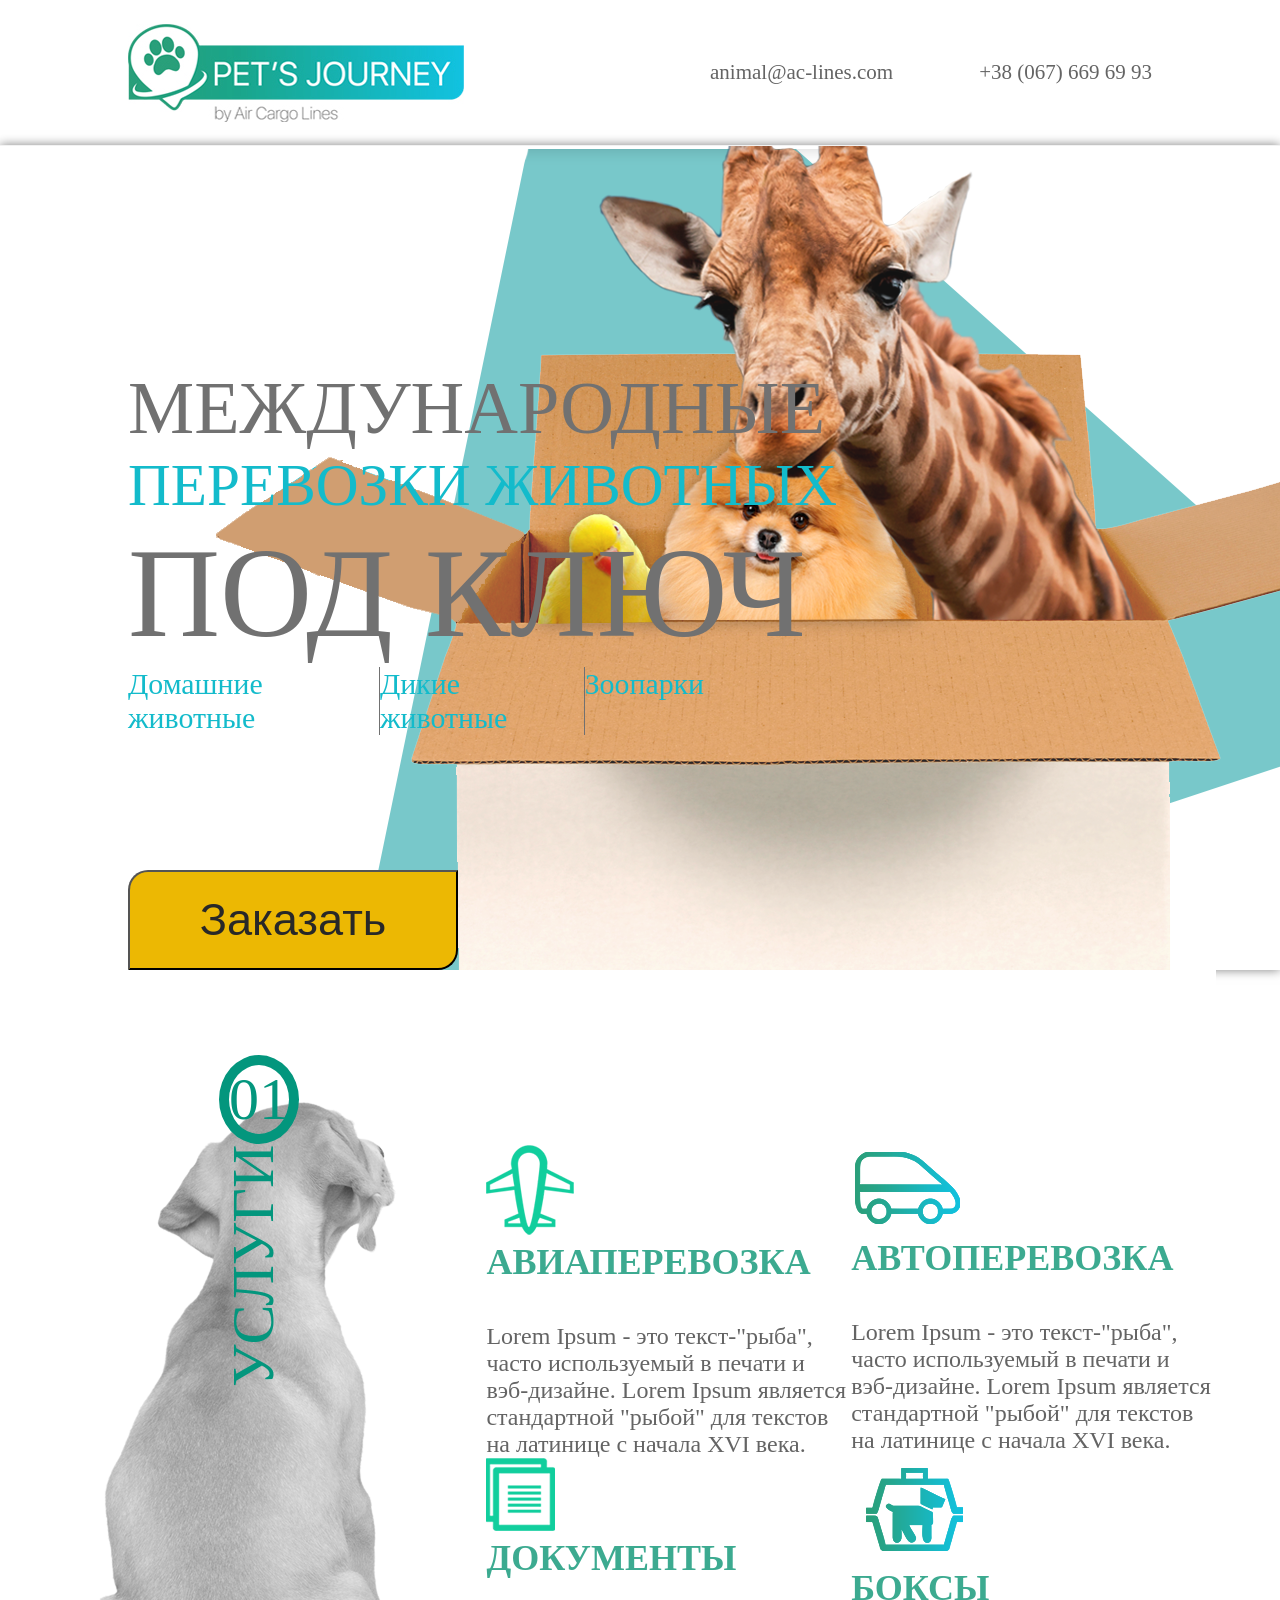
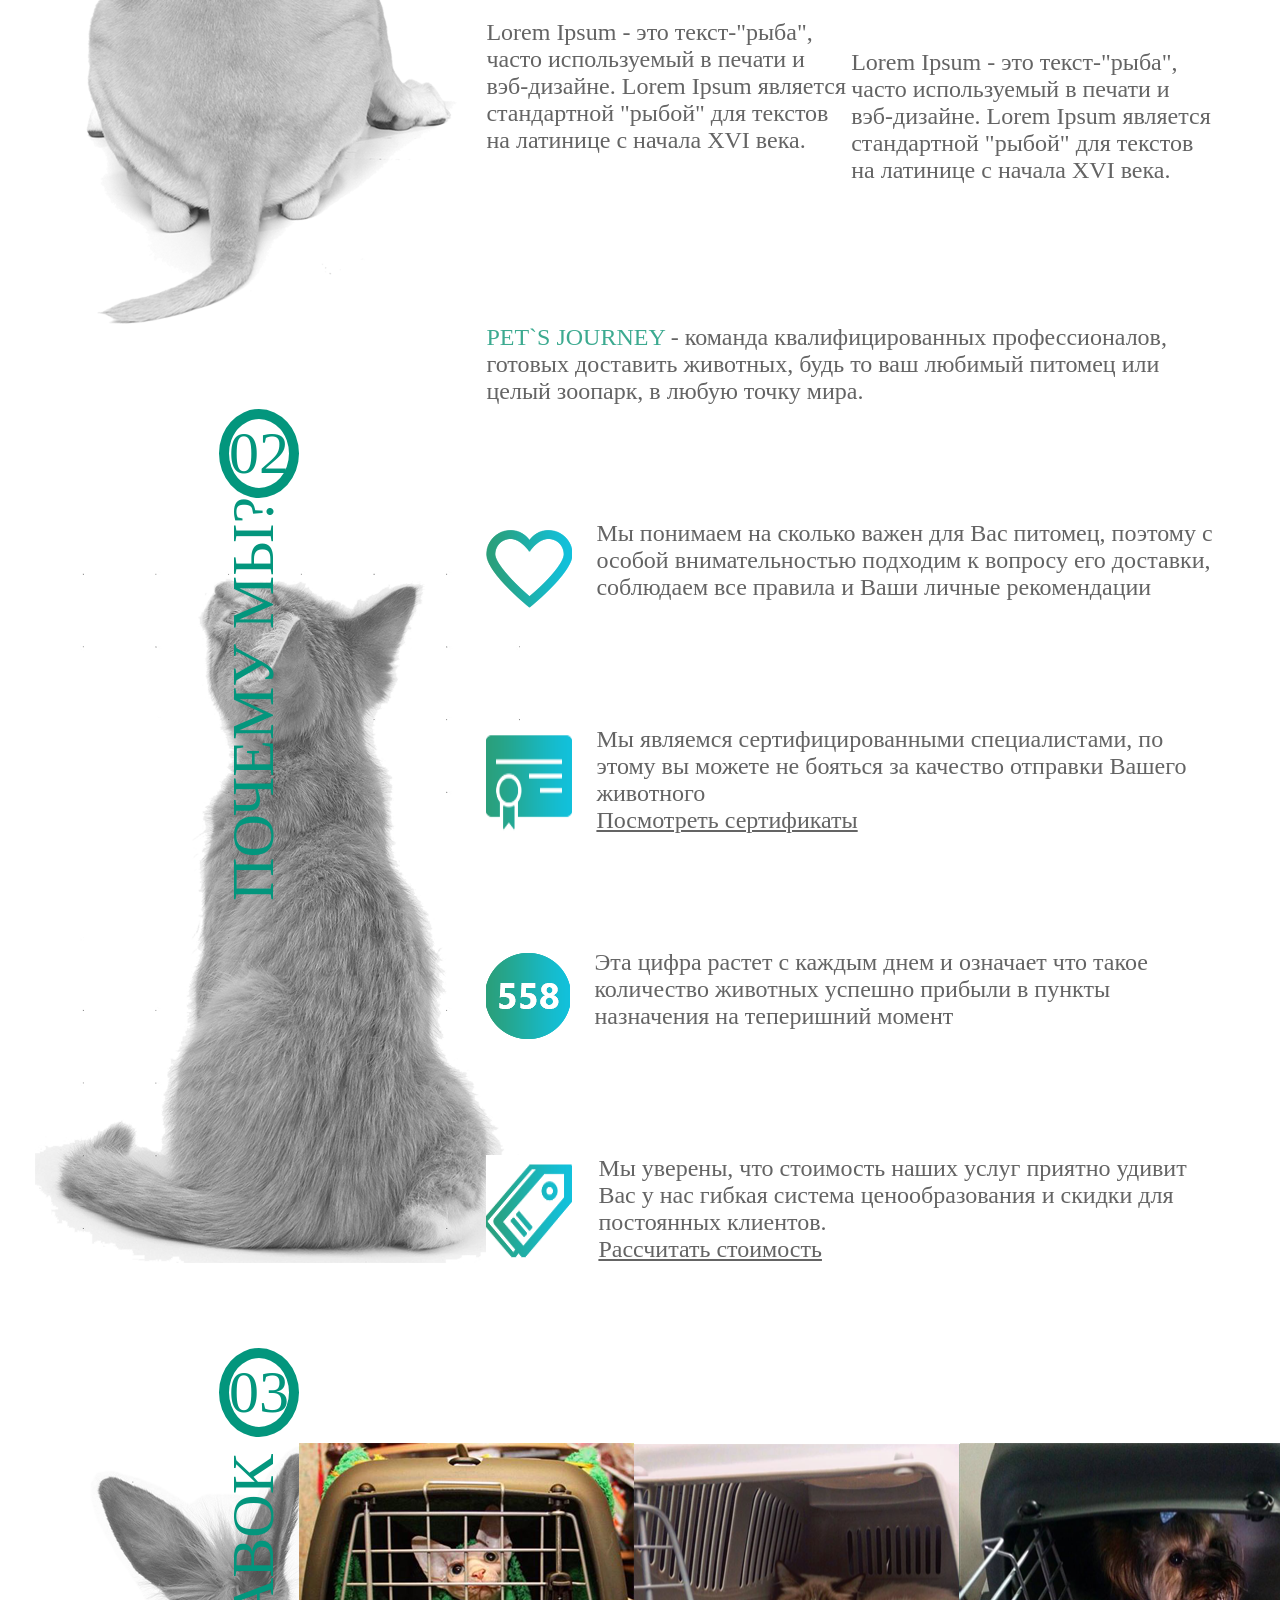
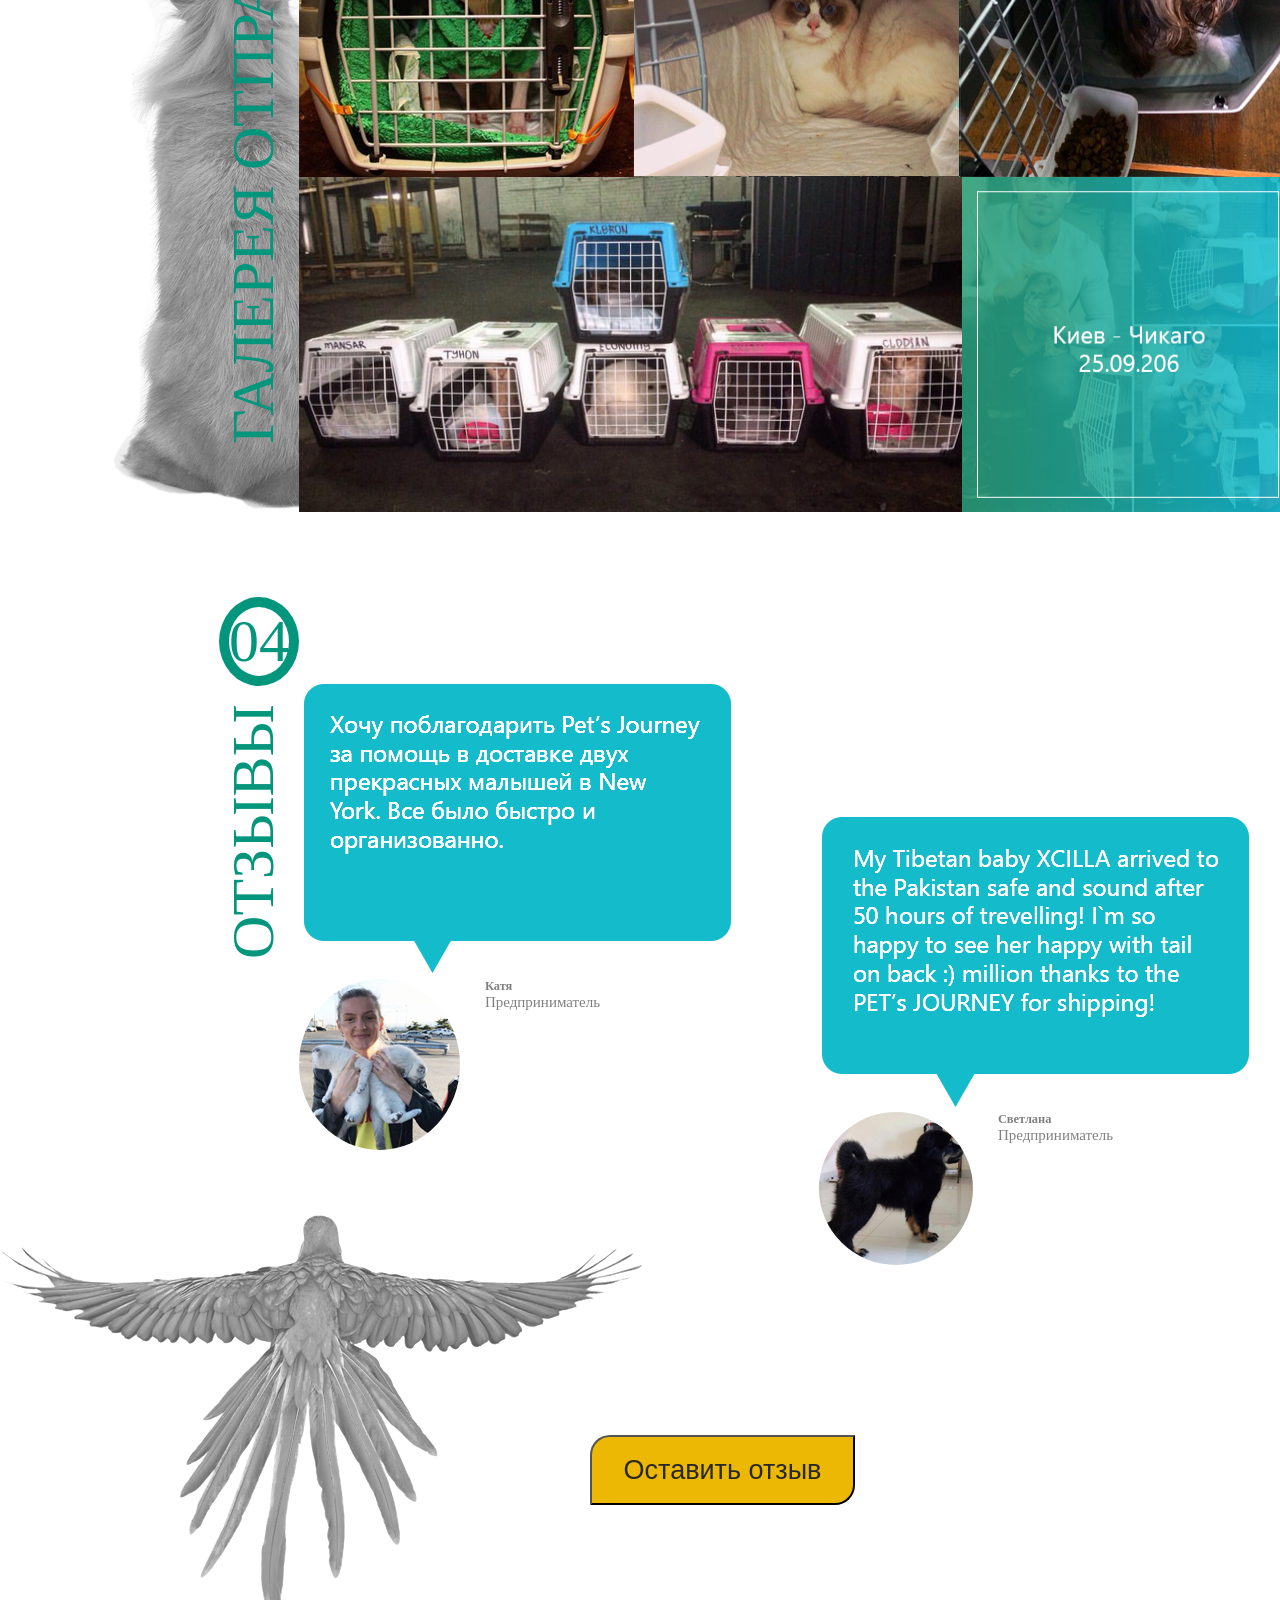
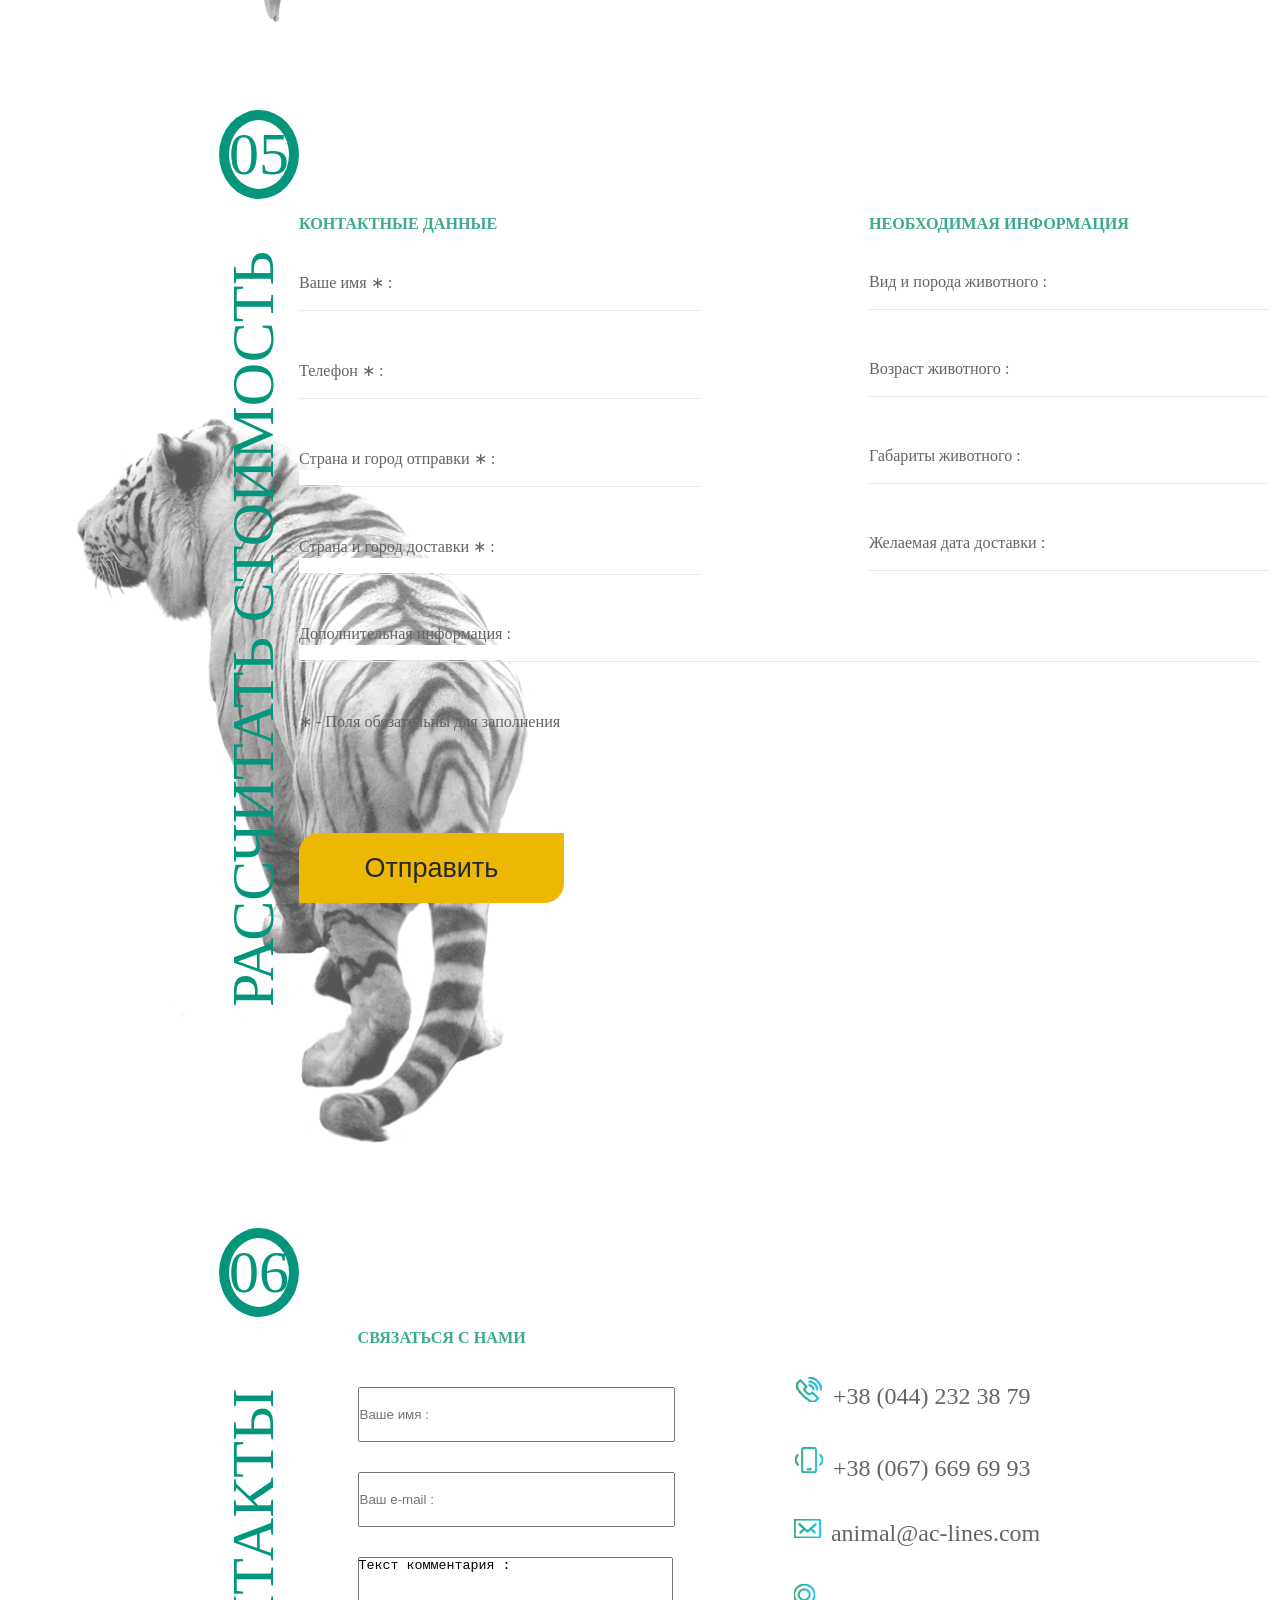
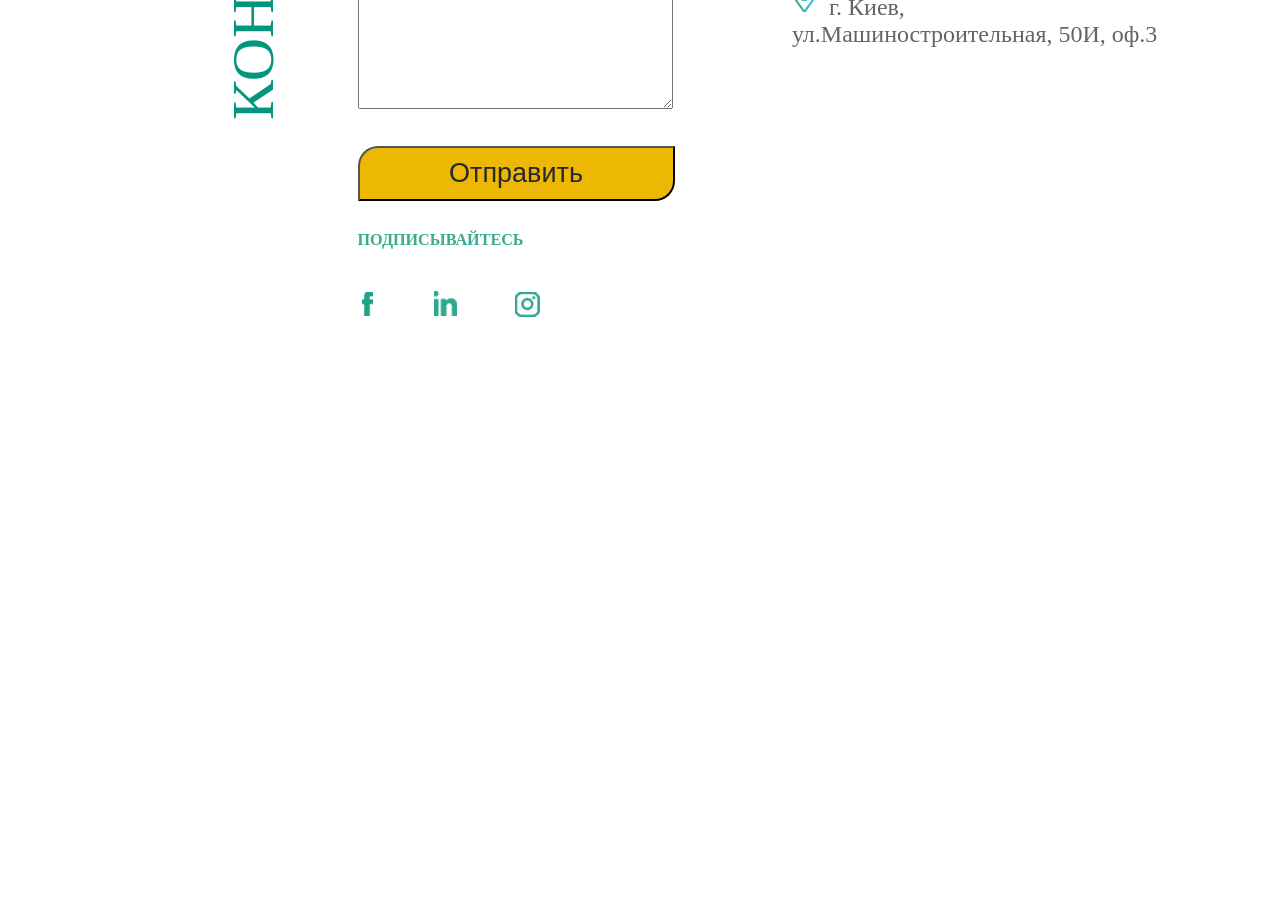
<file: index.html>
<!DOCTYPE html>
<html lang="en">
<head>
    <link rel="stylesheet" href="style.css">
    <meta charset="UTF-8">
    <meta name="viewport" content="width=device-width, initial-scale=1.0">
    <meta http-equiv="X-UA-Compatible" content="ie=edge">
    <title>Макетзоомагазина2</title>
</head>
<body>
     <!--wrapper -->
    <div class="wrapper">
        <div class="header">
            <img src="img/logo.jpg" alt="">
            <div class="email_phone">
                <p>animal@ac-lines.com</p>
                <p>+38 (067) 669 69 93</p>
            </div>
        </div>
         <!--blok1 -->
         <div class="block1">
            <div class="wrapperblock1 wrapperblock"> 
                <div class="text">
                    <span class="stroka1">МЕЖДУНАРОДНЫЕ</span>
                    <span class="stroka2">ПЕРЕВОЗКИ ЖИВОТНЫХ</span>
                    <span class="stroka3">ПОД КЛЮЧ</span>
                    <div class="vid">
                        <p class="p1">Домашние животные</p>
                        <p class="p1">Дикие животные</p>
                        <p>Зоопарки</p>
                    </div>
                    <a href="#"><button>Заказать</button> </a>
                </div>
            
              </div>
         </div>
          <!--blok2 -->
          <div class="block2 block">
              <div class="wrapperblock2 wrapperblock"> 
                    <div class="number">
                        <div class="numeral">
                            01
                        </div>
                        <div class="numeral_text">
                            УСЛУГИ
                        </div>
                    </div>
                    <div class="punkts">
                <div class="perevozka">
                    <div class="avia">
                        <img src="img/avia.png" alt="">
                        <h3>АВИАПЕРЕВОЗКА </h3>
                        <p>Lorem Ipsum - это текст-"рыба", часто используемый в печати и вэб-дизайне. Lorem Ipsum является стандартной "рыбой" для текстов на латинице с начала XVI века.</p>
                    </div>
                    <div class="avto">
                        <img src="img/avto.png" alt="">
                        <h3>АВТОПЕРЕВОЗКА</h3>
                        <p>Lorem Ipsum - это текст-"рыба", часто используемый в печати и вэб-дизайне. Lorem Ipsum является стандартной "рыбой" для текстов на латинице с начала XVI века.</p>
                    </div>
                </div>
                <div class="doc-box">
                    <div class="doc">
                        <img src="img/doc.png" alt="">
                        <h3>ДОКУМЕНТЫ</h3>
                        <p>Lorem Ipsum - это текст-"рыба", часто используемый в печати и вэб-дизайне. Lorem Ipsum является стандартной "рыбой" для текстов на латинице с начала XVI века.</p>
                    </div>
                    <div class="box">
                        <img src="img/boxx.png" alt="">
                        <h3>БОКСЫ</h3>
                        <p>Lorem Ipsum - это текст-"рыба", часто используемый в печати и вэб-дизайне. Lorem Ipsum является стандартной "рыбой" для текстов на латинице с начала XVI века.</p>
                    </div>
                </div>
              </div>
          </div>
          </div>
           <!--blok3 -->
           <div class="block3 block">
               <div class="wrapperblock3 wrapperblock"> 
                   <div class="number">
                        <div class="numeral">
                            02
                        </div>
                        <div class="numeral_text">
                           <span> <p>ПОЧЕМУ</p><p> МЫ?</p></span>
                        </div>
                    </div>
                    <div class="info">
                    <p>
                    <span class="zagol">PET`S JOURNEY</span> - команда квалифицированных профессионалов, готовых доставить животных, будь то ваш любимый питомец или целый зоопарк, в любую точку мира.
                    </p>
                    <div class="ponimaem">
                        <img src="img/hart.png" alt="">
                        <p><span class="zagol1">Мы понимаем </span>на сколько важен для Вас питомец, поэтому с особой внимательностью подходим к вопросу его доставки, соблюдаем все правила и Ваши личные рекомендации</p>
                    </div>
                    <div class="specialisty ponimaem">
                        <img src="img/book.png" alt="">
                        <p><span class="zagol1">Мы </span> являемся <span class="zagol1">сертифицированными специалистами</span>, по этому вы можете не бояться за качество отправки Вашего животного</br>
                        <a href="#">Посмотреть сертификаты</a></p>
                    
                    </div>
                    <div class="cifri ponimaem"> 
                        <img src="img/shar.png" alt="">
                        <p>Эта цифра растет с каждым днем и означает что такое <span class="zagol1">количество животных </span>успешно прибыли в пункты назначения на теперишний момент</p>
                    </div>
                    <div class="cena ponimaem">
                        <img src="img/zakladka.png" alt="">
                        <p>Мы уверены, что <span class="zagol1">стоимость </span>наших услуг <span class="zagol1">приятно удивит Вас</span> у нас гибкая система ценообразования и скидки для постоянных клиентов.</br> <a href="#">Рассчитать стоимость</a> </p>
                    </div>
                </div>
               </div>
           </div>
           <!--blok4 -->
            <div class="block4 block">
                <div class="wrapperblock4 wrapperblock"> 
                    <div class="number">
                        <div class="numeral">
                            03
                        </div>
                        <div class="numeral_text">
                           <span> <p>ГАЛЕРЕЯ</p><p>ОТПРАВОК</p></span>
                        </div>
                    </div>
                    <div class="foto">  
                    <div class="foto1">
                        <img src="img/foto1.png" alt=""> 
                        <img src="img/foto6.png" alt="">
                        <img src="img/foto3.png" alt="">
                    </div>
                    <div class="foto1 foto1_1">
                            <img src="img/foto7.png" alt="" class="foto7">
                        <img src="img/foto5.png" alt="">
                        </div>
                </div>
                </div>
            </div>
             <!--blok5 -->
              <div class="block5 block">
                <div class="wrapperblock5 wrapperblock">
                    <div class="number">
                        <div class="numeral">
                            04
                        </div>
                        <div class="numeral_text">
                           <span> ОТЗЫВЫ</span>
                        </div>
                    </div>
                        <div class="otzivi">
                    
                    <div class="otziv1">
                        <img src="img/otziv1.png" alt="">
                        <div class="otziv1-niz">
                                <img src="img/kate.png" alt="" class="kate">
                                <div class="text-otziv">
                                    <h5>Катя</h5>
                                    <p>Предприниматель</p>
                                </div>
                        </div>
                        
                    </div>
                    <div class="otziv2">
                        <img src="img/otziv2.png" alt="">
                        <div class="otziv2-niz">
                            <img src="img/sveta.png" alt="" class="kate">
                            <div class="text-otziv">
                                    <h5>Светлана</h5>
                                    <p>Предприниматель</p>
                                </div>
                        </div>
                    </div>
                    </div>
                 
                        
                        <a href="#"><button class="button-otziv">Оставить отзыв</button> </a>
                </div>
              </div> 
                 <!--blok6 -->
                 <div class="block6 block">
                    <div class="wrapperblock6 wrapperblock">
                        <div class="number">
                            <div class="numeral">
                                05
                            </div>
                            <div class="numeral_text">
                            <span><p>РАССЧИТАТЬ</p><p>СТОИМОСТЬ</p></span>
                            </div>
                       </div>
                     <div class="block6-2">
                                <div class="dannie">
                                <form action="#" method="get">
                                <div class="forma">
                                <div class="form1">
                                     <h3>КОНТАКТНЫЕ ДАННЫЕ</h3>
                                        <ul class="first">
                                            <li >
                                            <label>
                                                Ваше имя &lowast; :<input type="text" name="username" id="name" size="56">
                                            </label>
                                            </li>
                                            <li>
                                            <label>
                                                Телефон &lowast; :<input type="text" name="phone" size="57">
                                            </label>
                                            </li>
                                            <li>
                                            <label>
                                                Страна и город отправки &lowast; :<input type="text" name="kantri-sender" size="37">
                                            </label>
                                            </li>
                                            <li>
                                            <label>
                                                Страна и город доставки &lowast; :<input type="text" name="kantri" size="37">
                                            </label>
                                            </li>
                                            <li class="dop">
                                            <label>
                                                Дополнительная информация :<input type="text" name="dopinfo" size="139">
                                            </label>
                                            </li>
                                        </ul>
                                        &lowast; - Поля обязательны для заполнения
                                </div>
                            <div class="form2">
                                <h3>НЕОБХОДИМАЯ ИНФОРМАЦИЯ</h3>
                                    <ul>
                                        <li>
                                            <label>
                                                Вид и порода животного :<input type="text" name="poroda" size="40">
                                            </label>
                                        </li>
                                        <li>
                                            <label>
                                                Возраст животного :<input type="text" name="age" size="46">
                                            </label>
                                        </li>
                                        <li>
                                            <label>
                                                Габариты животного :<input type="text" name="gabarits" size="45">
                                            </label>
                                        </li>
                                        <li>
                                            <label>
                                                Желаемая дата доставки :<input type="text" name="date" size="40">
                                            </label>
                                        </li>
                                    </ul>
                                </div> 
                                    </div>
                                <input type="submit" value="Отправить" class="submit">
                                </form>
                                
                                </div>
                            
                            </div>
                    </div>
                 </div>
                 <!--blok7 -->
                 <div class="block7 block">
                    <div class="wrapperblock7 wrapperblock">
                         <div class="number">
                            <div class="numeral">
                                06
                            </div>
                            <div class="numeral_text">
                            <span>КОНТАКТЫ</span>
                            </div>
                         </div>
                            <div class="sviaz dannie2">
                                <form>
                                    <h3>СВЯЗАТЬСЯ С НАМИ</h3>
                                <p> <input type="text" name="name" placeholder="Ваше имя :" />
                                </p>
                                <p>
                                    <input type="email" name="email" placeholder="Ваш e-mail :" />
                                </p>
                                <p>
                                    
                                <textarea name="text" rows="10" >Текст комментария :</textarea>
                                </p>

                                    <input type="submit" value="Отправить" class="submit2">
                                    <h3>ПОДПИСЫВАЙТЕСЬ</h3>
                                <a href="#"> <img src="img/fb.png" alt="" class="soc"></a>
                                    <a href="#"> <img src="img/in.png" alt="" class="soc"></a>
                                    <a href="#"> <img src="img/inst.png" alt="" class="soc"></a>
                                </form>
                          </div>
                            <div class="phones">
                                <div class="contact">
                                    <img src="img/p.png" alt="">
                                <span> +38 (044) 232 38 79</span>
                                </div>
                                <div class="contact">
                                    <img src="img/t.png" alt="">
                                    <span>+38 (067) 669 69 93</span>
                                </div>
                                <div class="contact">
                                    <img src="img/k.png" alt="">
                                    <span>animal@ac-lines.com</span>
                                </div>
                                <div class="contact">
                                    <img src="img/m.png" alt="">
                                    <span>г. Киев,</br>
                                    ул.Машиностроительная, 50И, оф.3</span>
                                </div>
                            
                            </div>
                </div>
                        
                    </div>
                 </div>
                 <div class="footer">
                <iframe src="https://www.google.com/maps/embed?pb=!1m18!1m12!1m3!1d2538.3946630187397!2d30.491241651164078!3d50.48961207938003!2m3!1f0!2f0!3f0!3m2!1i1024!2i768!4f13.1!3m3!1m2!1s0x40d4cdfbc6f2f15b%3A0xd6f3d4d1c9d19e9c!2z0L_RgNC-0YHQv9C10LrRgiDQodGC0LXQv9Cw0L3QsCDQkdCw0L3QtNC10YDQuCwgMjEsINCa0LjRl9CyLCAwMjAwMA!5e0!3m2!1sru!2sua!4v1508336413033" width="100%" height="450" frameborder="0" style="border:0" allowfullscreen></iframe>
            </div>
         <!--wrapper and -->
    </div>
</body>
</html>
</file>
<file: style.css>
* {
    box-sizing: border-box;
    margin: 0;
    padding: 0;
}
body {
    width: 100%;
    background-color: white;
    font-style: Bold;
    color: #646464;
}
.wrapper {
    width: 100%;
}
.header{
    display: flex;
    width: 100%;
    max-width: 1920px;
    justify-content: space-between;
    padding-left: 10%;
    padding-right: 10%;
    font-style: Bold;
    color: #646464;
    font-size: 21px;
    height: 145px;
    align-items: center;
    margin: 0 auto;
}
.email_phone {
    display: flex;
    justify-content: space-between;
    width: 442px;
}
.wrapperblock {
    width: 100%;
    background-repeat: no-repeat;
    background-color: white;
    background-size: auto;

}
.wrapperblock1 {
    width: 100%;
    background-image: url(img/box.png);
    background-position-x: 100%;
    background-position-y: 0%;
 
}
.block {
    width: 100%;
    max-width: 1920px;
    display: flex;
    padding-right: 5%;
}
.block1 {
    width: 100%;
    max-width: 1920px;
    display: flex;
    border-top: 1px solid #f2f2f2;
    box-shadow: 0 0 10px rgba(0,0,0,0.5);
}
.text {
    padding-top: 220px;
   /* padding-left: 323px;*/
    padding-left: 10%;
   margin: 0 auto;
    display: flex;
    flex-direction: column;
    
    
}
.stroka1 {
    font-size: 74.4px;
    color: #717171;
}
.stroka2 {
    font-size: 59.27px;
    color: #13bbcb;
}
.stroka3 {
    font-size: 127.57px;
    color: #717171;
}
.vid {
    display: flex;
    justify-content: space-between;
    font-size: 29.83px;
    color: #13bbcb;
    width: 50%;
}
.p1 {
     border-right: 1px solid #717171;
     padding-right: 18px;
}
button {
    background-color: #ecb803;
    height: 100px;
    width: 330px;
    color: #282828;
    font-style: semibold;
    font-size: 45.14px;
    margin-top: 135px;
    border-radius: 20px 0px 20px 0px;
}
/*блок2*/
.wrapperblock2 {
    background-image: url(img/pappi.png);
    background-position-x: 10%;
    background-position-y: 100%;
    display: flex;
    justify-content: space-between;
}
.number {
    display: block;
    font-size: 60px;
    color: #03967d;
    width: 80px;
    margin-left: 18%;
    margin-top: 7%;
}
.numeral {
    border: 10px solid #03967d;
    border-radius: 50%;
}
.numeral_text {
    transform: translate(0%,352%) rotate(-90deg);
    transform-origin: 0 0;
}
.avia {
    width: 365px;
}
.punkts {
      justify-content: space-between;
      width: 60%;
      padding-top: 175px;
      padding-bottom: 140px;
      font-size: 24px;
      color: #646464;
}
.perevozka {
  display: flex;
  justify-content: space-around;
  margin-bottom: 120px;
  margin: 0 auto;
}
.doc-box {
    display: flex;
    justify-content: space-around;
}
.avto {
    width: 365px;
}
.doc {
    width: 365px;
}
.box {
    width: 365px;
}
h3 {
    font-family: Semibold;
    font-size: 36px;
    color: #3caa90;
    margin-bottom: 40px;
}
/*блок3*/
.wrapperblock3 {
    background-image: url(img/cat.png);
    background-position-x: 5%;
    background-position-y: 100%;
    display: flex;
    justify-content: space-between;
    width: 100%;
}
.info {
    font-size: 24px;
  /* margin: 0 auto;*/
   width: 60%;
}
.zagol {
    font-size: 24px;
    color: #3caa90;
    margin-bottom: 110px;
}

.ponimaem {
    margin-top: 115px;
    display: flex;
}
.info img {
    margin-right: 24px;
}
a {
    color: #646464;
}
.numeral_text span{
    display: flex;
    margin-top: 160px;
}
.numeral_text span p{
    margin-right: 15px;
}
/*блок4*/
.wrapperblock4 {
    background-image: url(img/rebbit.png);
    background-position-x: 10%;
    background-position-y: 100%;
    display: flex;
    justify-content: space-between;
    width: 100%;
}
.foto{
    margin-top: 180px;
  

}
.foto1 {
    display: flex;
    
}
.foto7 {
    width: 100%;
}
.wrapperblock4 .numeral_text {
    margin-top: 364px;
}
/*блок5*/
.wrapperblock5 {

    display: flex;
    background-image: url(img/bird.png);
    background-position-x: 0%;
    background-position-y: 100%;
    background-size: auto;   
}
.block5 {
    max-width: 1920px;
    margin: 0 auto;
    width: 100%;
  /*  padding-right: 335px; */
    position: relative;
   
}
.otziv {
    margin-left: 320px;
   height: 345px; 
}
.otzivi {
     display: flex;
     margin: 0 auto;
}
.otziv1 {
    margin-top: 168px;
    /*margin-left: 225px;*/
    margin-right: 78px;
    margin-bottom: 475px;
}
.kate {
    border-radius: 50%;
}
.otziv1-niz {
    display: flex;
}
.otziv1-niz img {
margin-right: 25px;
}
.otziv2 {
    margin-top: 305px;
}
.otziv2-niz {
    display: flex;
}
.otziv2-niz img {
margin-right: 25px;
}
.button-otziv {
    font-size: 27px;
    width: 265px;
    height: 70px;
    position: absolute;
    bottom: 120px;
    right: 425px;
}
.text-otziv {
    color: gray;
    font-size: 15px;
}
.block5 {
    justify-content: space-between;
}
.block5 .numeral_text span{
    margin-top: 30px;
}
/*блок6*/
.wrapperblock6 {

    display: flex;
    background-image: url(img/tiger.png);
    background-position-x: 10%;
    background-position-y: 100%;
    background-size: auto;   
}
.block6-2 {
    max-width: 1920px;
    margin: 0 auto;
    width: 100%; 
    margin-top: 190px;
    margin-bottom: 240px; 
}
form {
    
    font-family: regular;
    font-size: 16.17px;
}
.forma {
    display: flex;
    justify-content: center;
}
.dannie h3 {
    font-family: regular;
    font-size: 16.17px;
}
li {
    list-style: none;
    margin-bottom: 50px;
}
.block6 input {
    border: none;
  

}
li {
    border-bottom: 1px solid #e6e6e6;
}
ul {
    width: 400px;
}
.first {
    margin-right: 170px;
}
.dop {
    width: 960px;
}

.submit {
    font-size: 27px;
    width: 265px;
    height: 70px;
    background-color: #ecb803;
    color: #282828;
    font-style: semibold;
    border-radius: 20px 0px 20px 0px;
    margin-top: 102px;
 
}
.block6 .numeral_text span{
    margin-top: 565px;
}
/*блок7*/
.wrapperblock7 {

    display: flex;
}
.kontakts {
    margin-top: 83px;
    height: 100%;
}
.sviaz {
    padding-top: 186px;
    margin: 0 auto;
}
.sviaz input {
    height: 55px;
    width: 317px;
    margin-bottom: 30px;
}

.submit2 {
    font-size: 27px;
    width: 195px;
    height: 60px;
    background-color: #ecb803;
    color: #282828;
    font-style: semibold;
    border-radius: 20px 0px 20px 0px;
    margin-top: 33px;
    margin-bottom: 65px;
}
.soc {
    margin-right: 50px;
}
.contact{
    margin-bottom: 35px;
}
.phones {
    padding-top: 230px;
    padding-bottom: 315px;
    font-size: 24px;
    margin: 0 auto;
}
.dannie2 h3{
    font-family: regular;
    font-size: 16.17px;
}
.footer {
    margin-top: 53px;
}
textarea {
    width: 315px;
}
</file>
